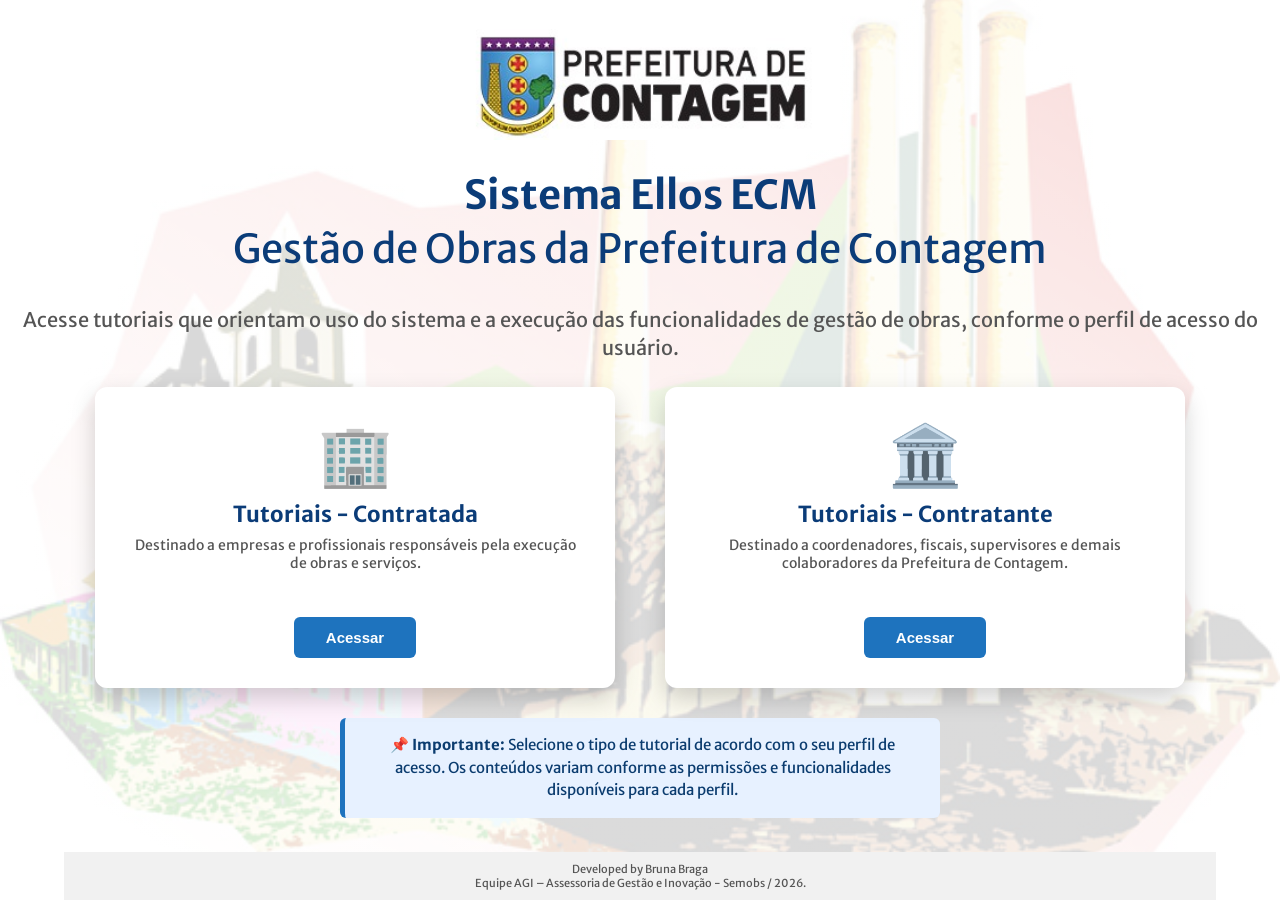
<file: index.html>
<!DOCTYPE html>
<html lang="pt-BR">

<head>
  <meta charset="UTF-8" />
  <meta name="viewport" content="width=device-width, initial-scale=1.0" />
  <title>Tutoriais - Sistema Ellos ECM</title>
  <link rel="stylesheet" href="style_index.css" />
  <link
    href="https://fonts.googleapis.com/css2?family=Merriweather+Sans:ital,wght@0,800;1,800&family=Oswald:wght@200..700&display=swap"
    rel="stylesheet" />
</head>

<body>

  <img src="img/logo_prefeitura_contagem.jpg" class="logo" alt="Logo Prefeitura de Contagem" />

  <div class="header">
    <h1>Sistema Ellos ECM</h1>
    <p>Gestão de Obras da Prefeitura de Contagem</p>
  </div>

  <div class="container">
    <main class="selection-container">
      <h4 class="selection-title">
        Acesse tutoriais que orientam o uso do sistema e a execução das funcionalidades de gestão de obras, conforme o perfil de acesso do usuário.
      </h4>

      <div class="cards-container">

        <div class="card">
          <div class="card-icon">🏢</div>
          <h3>Tutoriais - Contratada</h3>
          <p>Destinado a empresas e profissionais responsáveis pela execução de obras e serviços.</p>
          <button class="card-button" onclick="window.location.href='download_contratada.html'">Acessar</button>
        </div>

        <div class="card">
          <div class="card-icon">🏛️</div>
          <h3>Tutoriais - Contratante</h3>
          <p>Destinado a coordenadores, fiscais, supervisores e demais colaboradores da Prefeitura de Contagem.</p>
          <button class="card-button" onclick="window.location.href='download_contratante.html'">Acessar</button>
        </div>

      </div>

      <div class="alerta-info">
        <strong>📌 Importante:</strong> Selecione o tipo de tutorial de acordo com o seu perfil de acesso.
        Os conteúdos variam conforme as permissões e funcionalidades disponíveis para cada perfil.
      </div>
    </main>
  </div>

  <footer>
    Developed by Bruna Braga<br />
    Equipe AGI – Assessoria de Gestão e Inovação - Semobs / 2026.
  </footer>

</body>
</html>
</file>
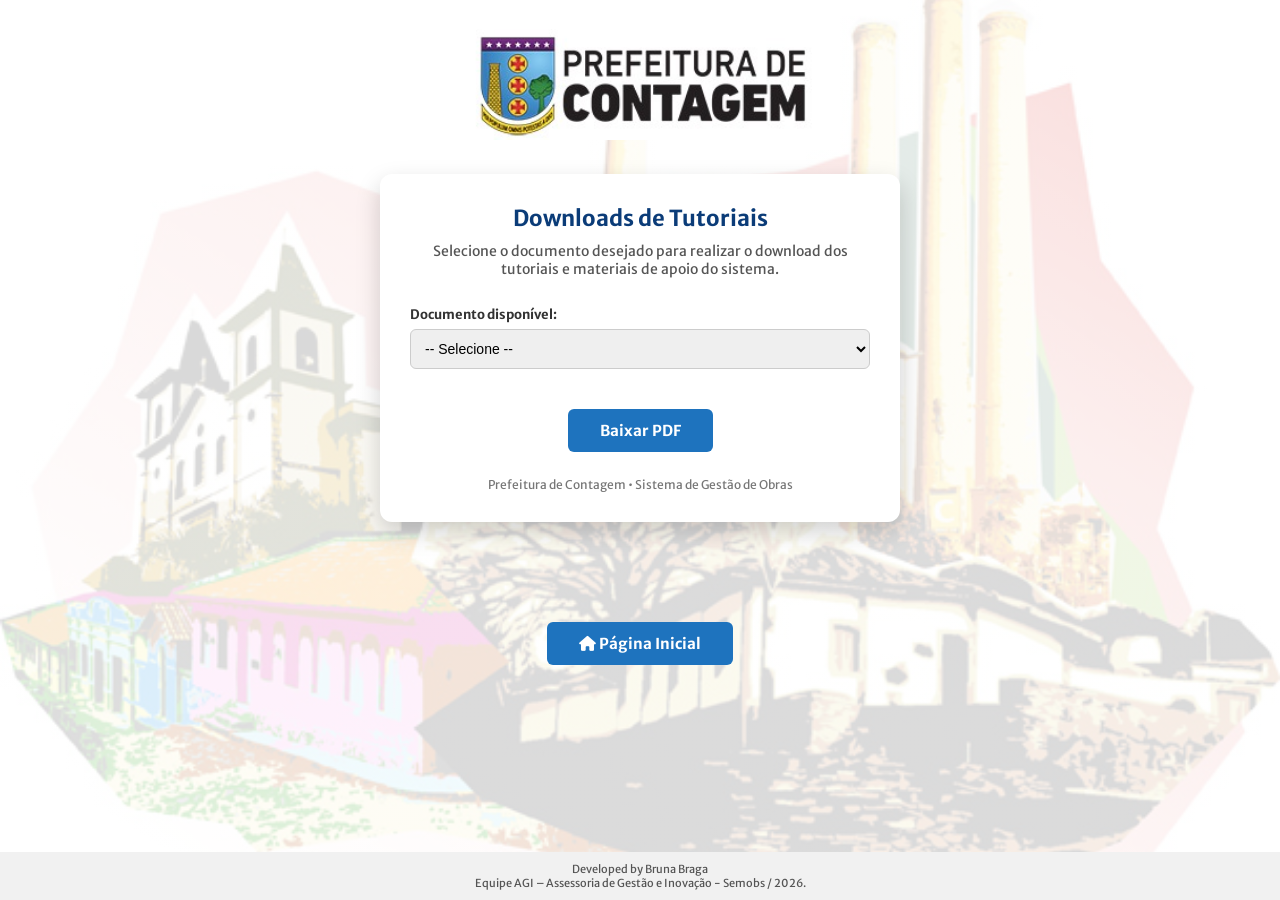
<file: download_contratada.html>
<!DOCTYPE html>
<html lang="pt-BR">

<head>
  <meta charset="UTF-8" />
  <meta name="viewport" content="width=device-width, initial-scale=1.0" />
  <title>Downloads Tutoriais - Contratante | Ellos ECM</title>
  <link rel="stylesheet" href="style.css" />
  <link
    href="https://fonts.googleapis.com/css2?family=Merriweather+Sans:ital,wght@0,800;1,800&family=Oswald:wght@200..700&display=swap"
    rel="stylesheet" />
  <link rel="stylesheet" href="https://cdnjs.cloudflare.com/ajax/libs/font-awesome/6.5.0/css/all.min.css" />
</head>

<body>

  <div class="header">
    <img src="img/logo_prefeitura_contagem.jpg" alt="Prefeitura de Contagem" />
  </div>

  <div class="card">
    <h1>Downloads de Tutoriais</h1>
    <p>
      Selecione o documento desejado para realizar o download dos tutoriais e
      materiais de apoio do sistema.
    </p>

    <div class="select-group">
      <label for="arquivo">Documento disponível:</label>
      <select id="arquivo">
        <option value="">-- Selecione --</option>
        <option value="arquivos_pdf/contratada/tutorial-lancamento-medicao.pdf">
          Lançamento de Medição.
        </option>
        <option value="arquivos_pdf/contratada/tutorial-lancamento-diario-obra.pdf">
          Lançamento de Diário de Obra.
        </option>
        <option value="arquivos_pdf/contratada/tutorial-assinaturas-digitais-art.pdf">
          Assinaturas Digitais dos ART's.
        </option>
      </select>
    </div>

    <a href="#" class="btn-download" id="btn-baixar">Baixar PDF</a>

    <div class="footer">
      Prefeitura de Contagem • Sistema de Gestão de Obras
    </div>
  </div>

  <a href="index.html" class="btn-home">
    <i class="fa fa-home"></i> Página Inicial
  </a>

  <footer>
    Developed by Bruna Braga<br />
    Equipe AGI – Assessoria de Gestão e Inovação - Semobs / 2026.
  </footer>

  <script>
    document.getElementById('btn-baixar').addEventListener('click', function (e) {
      e.preventDefault();

      const select = document.getElementById('arquivo');
      const url = select.value;

      if (!url) {
        alert('Selecione um arquivo para download.');
        return;
      }

      // encodeURI protege contra espaços/acentos que ainda restem no caminho
      const safeUrl = encodeURI(url);

      const link = document.createElement('a');
      link.href = safeUrl;
      link.download = url.split('/').pop();
      link.target = '_blank';
      link.rel = 'noopener noreferrer';
      document.body.appendChild(link);
      link.click();
      document.body.removeChild(link);
    });
  </script>

</body>
</html>
</file>
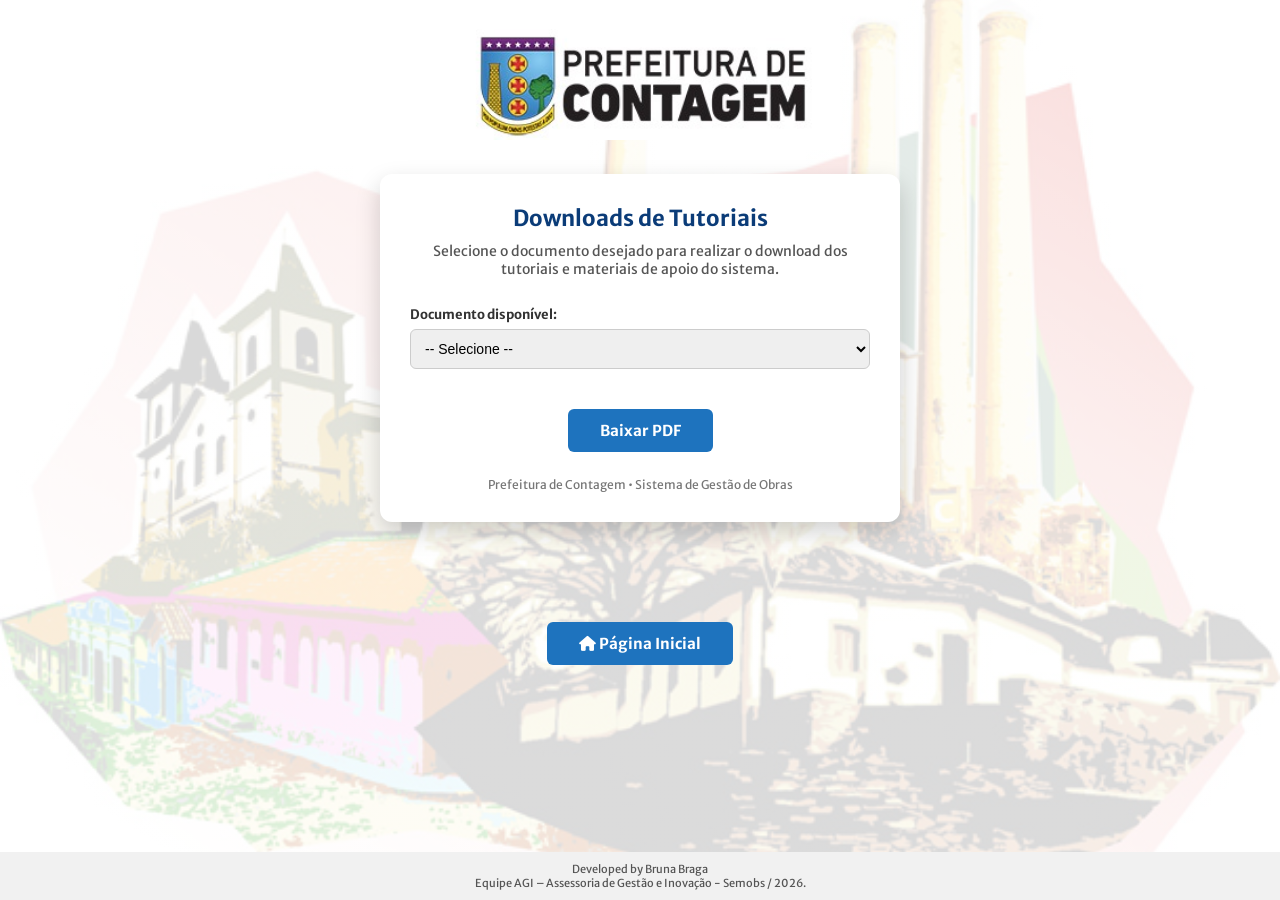
<file: download_contratante.html>
<!doctype html>
<html lang="pt-BR">

<head>
  <meta charset="UTF-8" />
  <title>Downloads Tutoriais - Ellos Ecm</title>
  <link rel="stylesheet" href="style.css" />
  <link
    href="https://fonts.googleapis.com/css2?family=Merriweather+Sans:ital,wght@0,800;1,800&family=Oswald:wght@200..700&display=swap"
    rel="stylesheet" />
  <link rel="stylesheet" href="https://cdnjs.cloudflare.com/ajax/libs/font-awesome/6.5.0/css/all.min.css">
</head>

<body>
  <div class="header">
    <img src="img/logo_prefeitura_contagem.jpg" alt="Prefeitura de Contagem" />
  </div>

  <div class="card">
    <h1>Downloads de Tutoriais</h1>
    <p>
      Selecione o documento desejado para realizar o download dos tutoriais e
      materiais de apoio do sistema.
    </p>

    <div class="select-group">
      <label for="arquivo">Documento disponível:</label>
      <select id="arquivo">
        <option value="">-- Selecione --</option>
        <option value="arquivos_pdf/contratante/tutorial-pesquisa-acesso-etapas-ellos-ecm.pdf">
          Pesquisa e Acesso as Etapas do Sistema
        </option>
        <option value="arquivos_pdf/contratante/tutorial-assinaturas-diarios-aprovacao.pdf">
          Aprovação de Diário de Obra e Solicitação de Assinaturas
        </option>
        <option value="arquivos_pdf/contratante/tutorial-verificar-justificativa-recusa-assinaturas.pdf">
          Verificar Justificativa de Recusa da Assinatura em Documentos
        </option>
        <option value="arquivos_pdf/contratante/tutorial-auditoria-acompanhamento-fluxos-medicao.pdf">
          Acompanhamento - Fluxo de Medição
        </option>
        <option value="arquivos_pdf/contratante/tutorial-assinaturas-validacao-documentos-medicao.pdf">
          Validação dos Documentos da Medição e Solicitação de Assinaturas
        </option>
        <option value="arquivos_pdf/contratante/tutorial-baixar-todos-arquivos-medicao.pdf">
          Download ZIP Completo dos Arquivos de Medição
        </option>
        <option value="arquivos_pdf/contratante/tutorial-unificar-guia-remat-fiscais.pdf">
          Unificar Guia e Remat (Contratos com mais de uma fonte de Recurso)
        </option>
        <option value="arquivos_pdf/contratante/tutorial-renomear-dados-assinaturas.pdf">
          Padronizar dados de Assinatura - OBRIGATÓRIO
        </option>
      </select>
    </div>

    <a href="#" class="btn-download" id="btn-baixar">Baixar PDF</a>

    <div class="footer">
      Prefeitura de Contagem • Sistema de Gestão de Obras
    </div>
  </div>

  <a href="index.html" class="btn-home">
    <i class="fa fa-home"></i> Página Inicial
  </a>

  <script>
    document.getElementById('btn-baixar').addEventListener('click', function (e) {
      e.preventDefault();

      const select = document.getElementById('arquivo');
      const url = select.value;

      if (!url) {
        alert('Selecione um arquivo para download.');
        return;
      }

      const safeUrl = encodeURI(url);

      const link = document.createElement('a');
      link.href = safeUrl;
      link.download = url.split('/').pop();
      link.target = '_blank';
      link.rel = 'noopener noreferrer';
      document.body.appendChild(link);
      link.click();
      document.body.removeChild(link);
    });
  </script>
</body>
<footer>
  Developed by Bruna Braga<br />
  Equipe AGI – Assessoria de Gestão e Inovação - Semobs / 2026.
</footer>

</html>
</file>
<file: style_index.css>
/* Reset básico */
* {
    box-sizing: border-box;
    margin: 0;
    padding: 0;
}

:root {
    --primary-color: #2980b9;
    --primary-hover: #2471a3;
    --secondary-color: #e9ecf3;
    --text-color: #2c3e50;
    --white: #ffffff;
    --shadow: 0 4px 6px rgba(0, 0, 0, 0.1);
    --shadow-hover: 0 8px 16px rgba(0, 0, 0, 0.2);
    --border-radius: 8px;
    --transition: all 0.3s ease;
}

/* BODY */
body {
    margin: 0;             
    padding: 0;             
    font-family: "Merriweather Sans", sans-serif;

    height: 100vh;
    min-height: 100vh;
    overflow: hidden;

    background:
        linear-gradient(rgba(255, 255, 255, 0.85), rgba(255, 255, 255, 0.85)),
        url("img/imagem_fundo_contagem.jpg");

    background-size: cover;
    background-position: center;
    background-repeat: no-repeat;

    color: var(--text-color);

    display: flex;
    flex-direction: column;
    align-items: center;
}

/* LOGO */
.logo {
    height: 120px;
    margin-top: 20px;
    margin-bottom: 8px;
    border-radius: 20px;
}

/* CONTAINER CARDS */
.cards-container {
    display: flex;
    gap: 50px;
    justify-content: center;
    margin-bottom: 20px;
}

/* TEXTO DESCRITIVO */
.selection-title {
    font-size: 20px; 
    color: #555;
    font-weight: normal;
    margin-bottom: 25px;
    line-height: 1.4;
    text-align: center;
}

/* ALERTA */
.alerta-info {
    background-color: #e7f1ff;
    border-left: 5px solid #1e73be;
    padding: 16px 20px;
    border-radius: 6px;
    color: #0b3c6f;
    font-size: 15px;
    line-height: 1.5;

    max-width: 600px;
    margin: 30px auto; 

    text-align: center;
}

/* ÍCONE */
.card-icon {
    font-size: 60px;
}

/* HEADER */
.header {
    margin-top: 20px;
    margin-bottom: 30px;
}

.header img {
    height: 120px;
    width: auto;
}

.header h1,
.header p {
    color: #0b3c78;
    font-size: 40px;
    padding: 2px;
    text-align: center;
}

/* CARD */
.card {
    background: #ffffff;
    width: 520px;
    border-radius: 12px;
    box-shadow: 0 10px 25px rgba(0, 0, 0, 0.18);
    padding: 30px;
    text-align: center;
}

.card h1 {
    color: #0b3c78;
    font-size: 22px;
    margin-bottom: 10px;
}

.card h3 {
    color: #0b3c78;
    font-size: 22px;
    padding: 8px;
}

.card p {
    font-size: 14px;
    color: #555;
    margin-bottom: 25px;
}

/* BOTÃO */
.card-button {
    display: inline-block;
    margin-top: 20px;
    padding: 12px 32px;
    background: #1e73be;
    color: #fff;
    text-decoration: none;
    border-radius: 6px;
    font-size: 15px;
    font-weight: bold;
    cursor: pointer;
    user-select: none;

    box-shadow: none;
    text-shadow: none;
    outline: none;
    border: none;
}

.card-button:hover {
    background: #155a96;
}

/* FORM */
.select-group {
    margin-bottom: 20px;
    text-align: left;
}

label {
    font-size: 13px;
    color: #333;
    font-weight: bold;
}

select {
    width: 100%;
    padding: 10px;
    margin-top: 6px;
    border-radius: 6px;
    border: 1px solid #ccc;
    font-size: 14px;
}

/* BOTÃO DOWNLOAD */
.btn-download {
    display: inline-block;
    margin-top: 20px;
    padding: 12px 32px;
    background: #1e73be;
    color: #fff;
    text-decoration: none;
    border-radius: 6px;
    font-size: 15px;
    font-weight: bold;
    transition: background 0.3s;
    cursor: pointer;
    user-select: none;
}

.btn-download:hover {
    background: #155a96;
}

/* FOOTER */
footer {
    margin-top: auto;
    width: 90%;

    background-color: #f1f1f1;
    padding: 10px 0;

    text-align: center;
    font-size: 11px; 
    color: #555;

    box-sizing: border-box;
}

/* ===================== */
/*   RESPONSIVIDADE      */
/* ===================== */
 
/* Tablets e telas menores (até 768px) */
@media (max-width: 768px) {
    body {
        padding: 0 12px;
    }
 
    .logo {
        height: 75px;
        margin-top: 16px;
    }
 
    .header h1 {
        font-size: 22px;
    }
 
    .header p {
        font-size: 14px;
    }
 
    .cards-container {
        flex-direction: column;
        align-items: center;
        gap: 16px;
    }
 
    .card {
        width: 100%;
        max-width: 460px;
        padding: 22px 18px;
    }
 
    .card-icon {
        font-size: 40px;
    }
 
    .card h3 {
        font-size: 17px;
    }
 
    .selection-title {
        font-size: 14px;
        margin-bottom: 20px;
    }
 
    .alerta-info {
        font-size: 13px;
        padding: 12px 14px;
    }
}
 
/* Celulares pequenos (até 480px) */
@media (max-width: 480px) {
    .logo {
        height: 65px;
    }
 
    .header h1 {
        font-size: 19px;
    }
 
    .header p {
        font-size: 13px;
    }
 
    .card {
        padding: 18px 14px;
    }
 
    .card h3 {
        font-size: 16px;
    }
 
    .card p {
        font-size: 13px;
    }
 
    .card-button {
        width: 100%;
        padding: 12px;
        font-size: 14px;
    }
 
    .alerta-info {
        font-size: 12px;
        text-align: left;
    }
}
</file>
<file: style.css>
/* Reset básico */
* {
    box-sizing: border-box;
}

:root {
    --primary-color: #2980b9;
    --primary-hover: #2471a3;
    --secondary-color: #e9ecf3;
    --text-color: #2c3e50;
    --white: #ffffff;
    --shadow: 0 4px 6px rgba(0, 0, 0, 0.1);
    --shadow-hover: 0 8px 16px rgba(0, 0, 0, 0.2);
    --border-radius: 8px;
    --transition: all 0.3s ease;
}

* {
    box-sizing: border-box;
    margin: 0;
    padding: 0;
}

body {
    margin: 0;
    font-family: "Merriweather Sans", sans-serif;
    height: 100vh;
    background:
        linear-gradient(rgba(255, 255, 255, 0.85), rgba(255, 255, 255, 0.85)),
        url("img/imagem_fundo_contagem.jpg");
    color: var(--text-color);
    background-size: cover;
    background-position: center;
    background-repeat: no-repeat;
    min-height: 100vh;
    display: flex;
    flex-direction: column;
    align-items: center;
}

.selection-container {
    flex: 1;
    display: flex;
    flex-direction: column;
    justify-content: space-between;
}

.btn-home {
    align-self: center;
    margin-bottom: 20px;
}


.card h3 {
    color: #0b3c78;
    font-size: 22px;
    padding: 8px;
}

.header {
    margin-top: 20px;
    margin-bottom: 30px;
}

.header img {
    height: 120px;
    width: auto;
    border-radius: 20px;
}

.header h1 {
    color: #0b3c78;
    font-size: 30px;
    padding: 8px;
}

.card {
    background: #ffffff;
    width: 520px;
    border-radius: 12px;
    box-shadow: 0 10px 25px rgba(0, 0, 0, 0.18);
    padding: 30px;
    text-align: center;
}

.card h1 {
    color: #0b3c78;
    font-size: 22px;
    margin-bottom: 10px;
}

.card p {
    font-size: 14px;
    color: #555;
    margin-bottom: 25px;
}

.select-group {
    margin-bottom: 20px;
    text-align: left;
}

label {
    font-size: 13px;
    color: #333;
    font-weight: bold;
}

select {
    width: 100%;
    padding: 10px;
    margin-top: 6px;
    border-radius: 6px;
    border: 1px solid #ccc;
    font-size: 14px;
}

.btn-download {
    display: inline-block;
    margin-top: 20px;
    padding: 12px 32px;
    background: #1e73be;
    color: #fff;
    text-decoration: none;
    border-radius: 6px;
    font-size: 15px;
    font-weight: bold;
    transition: background 0.3s;
    cursor: pointer;
    user-select: none;
}

.btn-download:hover {
    background: #155a96;
}

.btn-home {
    display: inline-block;
    margin-top: 100px;
    padding: 12px 32px;
    background: #1e73be;
    color: #fff;
    text-decoration: none;
    border-radius: 6px;
    font-size: 15px;
    font-weight: bold;
    transition: background 0.3s;
    cursor: pointer;
    user-select: none;
}

footer {
    margin-top: 25px;
    font-size: px;
    color: #777;
    background-color: #f1f1f1;
    padding: 10px 0;
    text-align: center;
    font-size: 11px;
    color: #555;
    margin-top: auto;
    width: 100%;
    box-sizing: border-box;
}

.footer {
    margin-top: 25px;
    font-size: 12px;
    color: #777;
}

/* ===================== */
/*   RESPONSIVIDADE      */
/* ===================== */
 
@media (max-width: 700px) {
    body {
        padding: 0 12px;
    }
 
    .header img {
        height: 80px;
    }
 
    .card {
        padding: 22px 16px;
    }
 
    .card h1 {
        font-size: 18px;
    }
 
    .card p {
        font-size: 13px;
    }
 
    select {
        font-size: 13px;
    }
 
    .btn-download {
        width: 100%;
        text-align: center;
        padding: 12px 16px;
        font-size: 14px;
    }
 
    .btn-home {
        width: 100%;
        text-align: center;
        margin-top: 20px;
        font-size: 14px;
    }
}
 
@media (max-width: 400px) {
    .card h1 {
        font-size: 16px;
    }
 
    label {
        font-size: 12px;
    }
}
</file>
